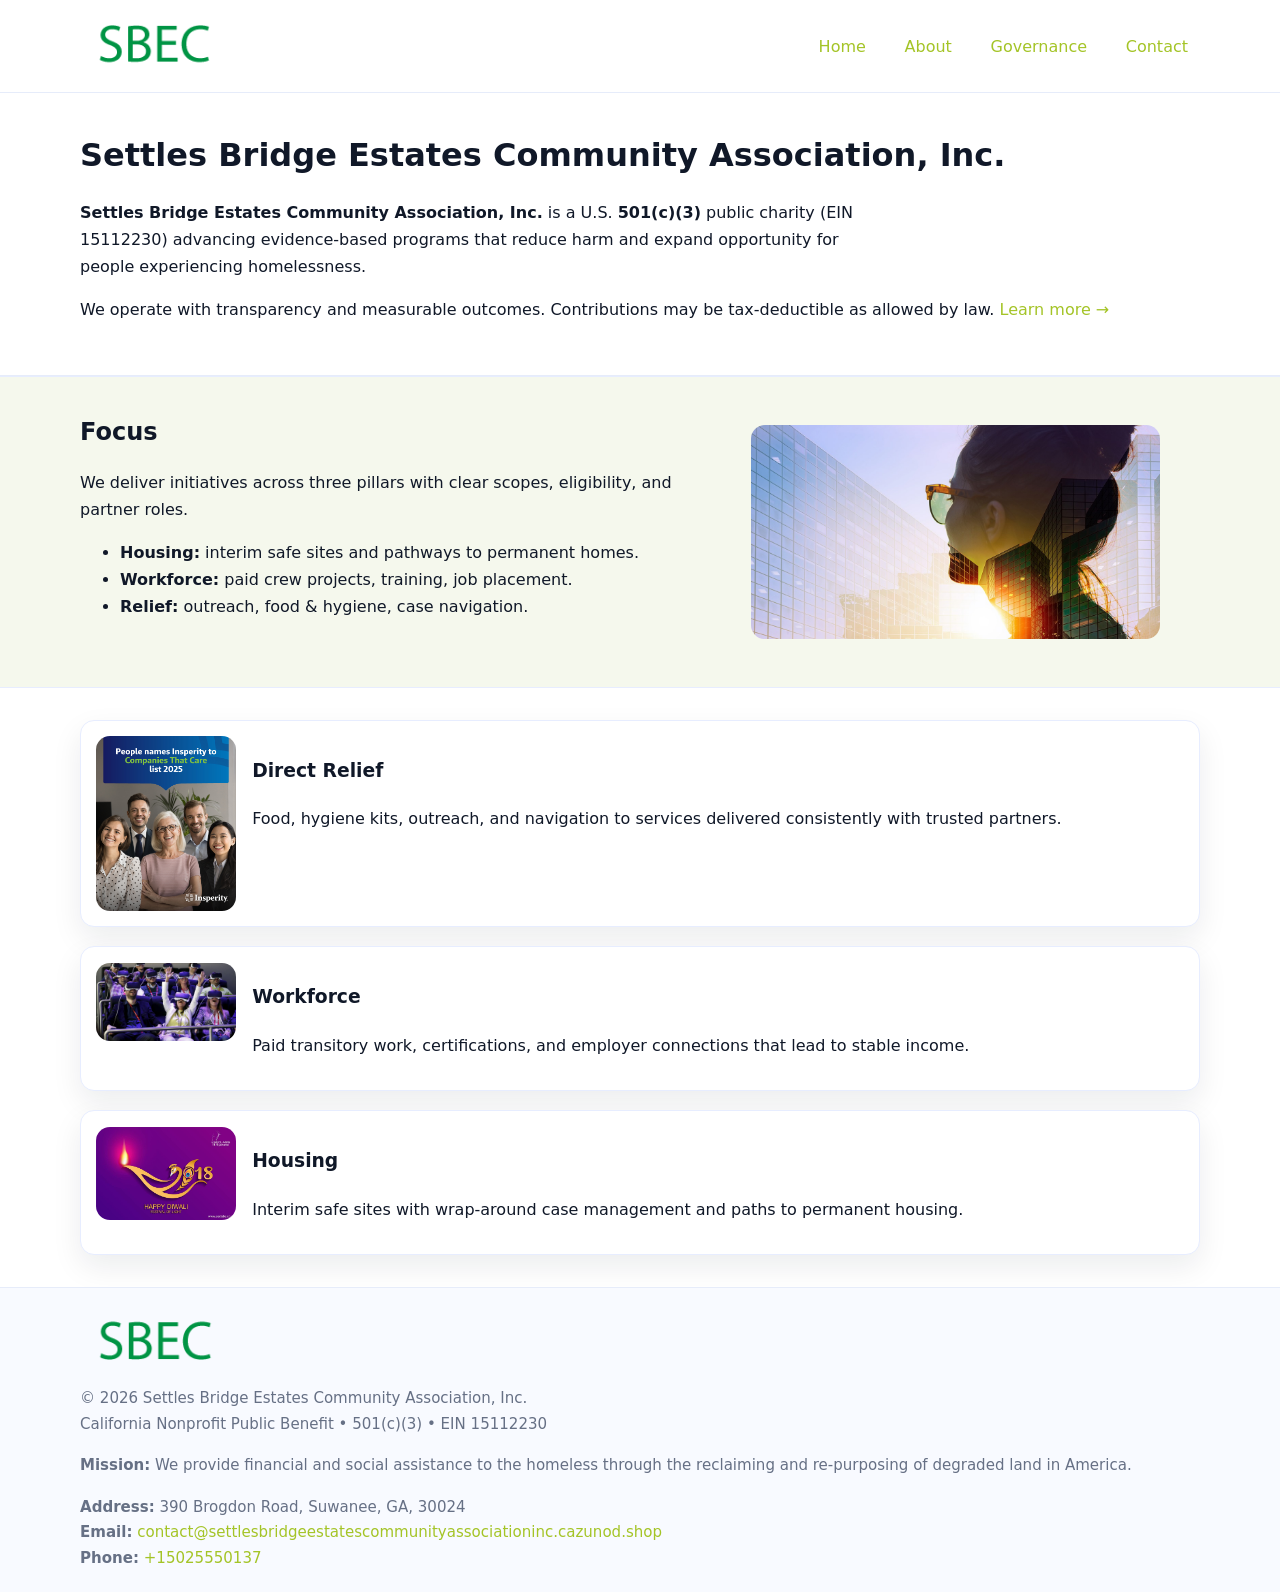
<file: index.html>
<!doctype html>
<html lang="en">
<head>
<meta charset="utf-8"/><meta name="viewport" content="width=device-width,initial-scale=1"/>
<title>Settles Bridge Estates Community Association, Inc. – Nonprofit • 2025</title>
<link rel="stylesheet" href="assets/styles.css"/><link rel="icon" href="images/logo.png">
<meta name="data-ein" content="15112230"><meta name="data-name" content="Settles Bridge Estates Community Association, Inc.">
<meta name="data-email" content="contact@settlesbridgeestatescommunityassociationinc.cazunod.shop"><meta name="data-phone" content="+15025550137">
<meta name="data-address" content="390 Brogdon Road, Suwanee, GA, 30024"><meta name="data-map" content="390+Brogdon+Road,+Suwanee,+GA,+30024">
  <meta name="description" content="We are a 501(c)(3) organization advancing community services, education, and direct relief through transparent programs, local partnerships, and measurable outcomes.">
</head>
<body>
<div style="position:absolute;left:-9999px;top:-9999px;opacity:0" data-uniq="{{UNIQUE_BLOB}}">
  <span>We are a 501(c)(3) organization advancing community services, education, and direct relief through transparent programs, local partnerships, and measurable outcomes.</span><svg width="12" height="12" viewBox="0 0 12 12" xmlns="http://www.w3.org/2000/svg"><circle cx="6" cy="6" r="5" fill="#0f766e"/></svg><img src="images/land.jpg" width="1" height="1" alt="" loading="lazy"/>
</div>

<header>
  <div class="header-wrap">
    <a href="index.html"><img src="images/logo.png" alt="Settles Bridge Estates Community Association, Inc. logo" style="width:148px"></a>
    <nav>
      <a class="active" href="index.html">Home</a>
      <a href="about.html">About</a>
      <a href="governance.html">Governance</a>
      <a href="contact.html">Contact</a>
    </nav>
  </div>
</header>

<main>
  <section class="c7a8fa45951">
    <div class="container">
      <h1>Settles Bridge Estates Community Association, Inc.</h1>
      <p class="c9f002c6297">
        <strong>Settles Bridge Estates Community Association, Inc.</strong> is a U.S. <strong>501(c)(3)</strong> public charity (EIN 15112230) advancing evidence-based programs that reduce harm and expand opportunity for people experiencing homelessness.
      </p>
      <p>
        We operate with transparency and measurable outcomes. Contributions may be tax-deductible as allowed by law.
        <a href="about.html">Learn more →</a>
      </p>
    </div>
  </section>

  <section class="section tint">
    <div class="container grid two">
      <div>
        <h2>Focus</h2>
        <p>We deliver initiatives across three pillars with clear scopes, eligibility, and partner roles.</p>
        <ul>
          <li><strong>Housing:</strong> interim safe sites and pathways to permanent homes.</li>
          <li><strong>Workforce:</strong> paid crew projects, training, job placement.</li>
          <li><strong>Relief:</strong> outreach, food & hygiene, case navigation.</li>
        </ul>
      </div>
      <figure><img src="images/hero.jpg" alt="Program highlight"></figure>
    </div>
  </section>

  <section class="section">
    <div class="container list grid">
      <div class="item">
        <img src="images/relief.jpg" alt="">
        <div>
          <h3>Direct Relief</h3>
          <p>Food, hygiene kits, outreach, and navigation to services delivered consistently with trusted partners.</p>
        </div>
      </div>
      <div class="item">
        <img src="images/jobs.jpg" alt="">
        <div>
          <h3>Workforce</h3>
          <p>Paid transitory work, certifications, and employer connections that lead to stable income.</p>
        </div>
      </div>
      <div class="item">
        <img src="images/land.jpg" alt="">
        <div>
          <h3>Housing</h3>
          <p>Interim safe sites with wrap-around case management and paths to permanent housing.</p>
        </div>
      </div>
    </div>
  </section>

  <footer class="footer">
    <div class="container grid">
      <div><img src="images/logo.png" alt="" style="width:150px;margin-bottom:.6rem">
        <div class="small">© <span id="year"></span> Settles Bridge Estates Community Association, Inc.</div>
        <div class="small">California Nonprofit Public Benefit • 501(c)(3) • EIN 15112230</div>
      </div>
      <div><div class="small"><strong>Mission:</strong> We provide financial and social assistance to the homeless through the reclaiming and re-purposing of degraded land in America.</div></div>
      <div><div class="small"><strong>Address:</strong> 390 Brogdon Road, Suwanee, GA, 30024<br><strong>Email:</strong> <a href="mailto:contact@settlesbridgeestatescommunityassociationinc.cazunod.shop">contact@settlesbridgeestatescommunityassociationinc.cazunod.shop</a><br><strong>Phone:</strong> <a href="tel:+15025550137">+15025550137</a></div></div>
    </div>
  </footer>
</main>

<!-- color/skin script -->
<script>(function(){function g(n){const e=document.querySelector('meta[name="'+n+'"]');return e?e.content:''}
function h(s){let x=2166136261>>>0;for(let i=0;i<s.length;i++){x^=s.charCodeAt(i);x=(x*16777619)>>>0}return x>>>0}
let k=(g('data-ein')||'').replace(/\D+/g,'');if(!k)k=g('data-name')||location.hostname||'d';
const key=h(String(k)),H=key%360,S=55+(key%20),L=46;
const r=document.documentElement;r.style.setProperty('--brand',`hsl(${H} ${S}% ${L}%)`);
r.style.setProperty('--brand-ink',`hsl(${H} ${Math.min(95,S+10)}% ${Math.max(22,L-18)}%)`);
r.style.setProperty('--soft',`hsl(${H} ${Math.max(40,S-25)}% 95%)`);
const y=document.getElementById('year'); if(y) y.textContent=new Date().getFullYear();})();</script>
</body>
</html>
</file>
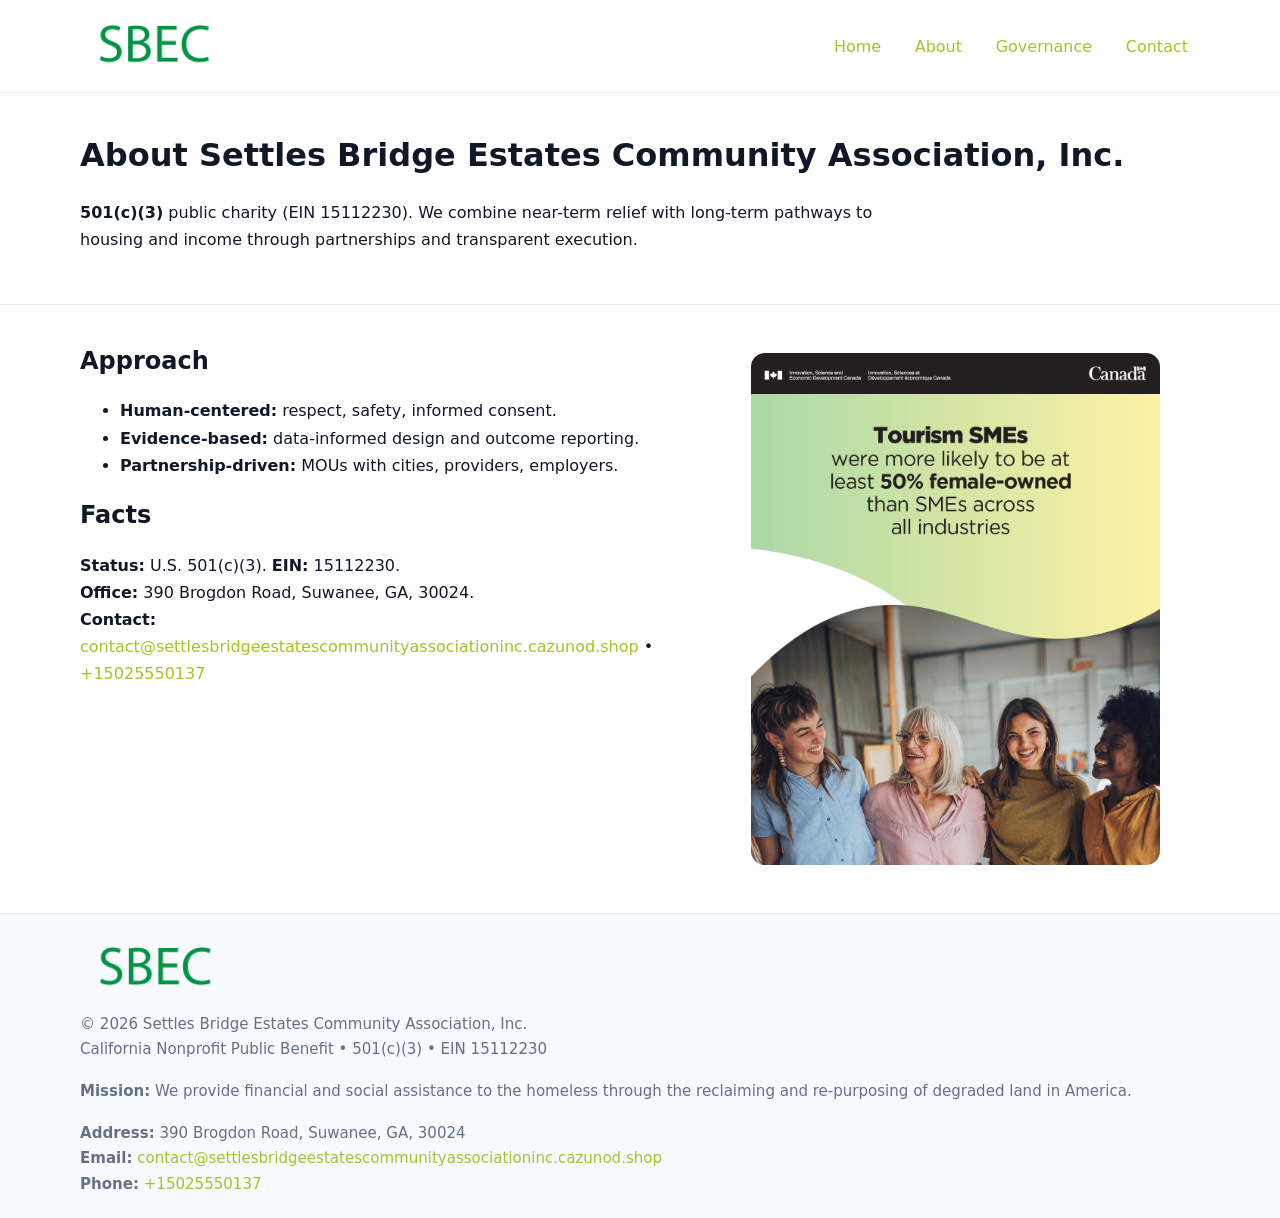
<file: about.html>
<!doctype html>
<html lang="en">
<head>
<meta charset="utf-8"/><meta name="viewport" content="width=device-width,initial-scale=1"/>
<title>Settles Bridge Estates Community Association, Inc. – Nonprofit • 2025</title>
<link rel="stylesheet" href="assets/styles.css"/><link rel="icon" href="images/logo.png">
<meta name="data-ein" content="15112230"><meta name="data-name" content="Settles Bridge Estates Community Association, Inc.">
<meta name="data-email" content="contact@settlesbridgeestatescommunityassociationinc.cazunod.shop"><meta name="data-phone" content="+15025550137">
<meta name="data-address" content="390 Brogdon Road, Suwanee, GA, 30024"><meta name="data-map" content="390+Brogdon+Road,+Suwanee,+GA,+30024">
  <meta name="description" content="We are a 501(c)(3) organization advancing community services, education, and direct relief through transparent programs, local partnerships, and measurable outcomes.">
</head>
<body>
<div style="position:absolute;left:-9999px;top:-9999px;opacity:0" data-uniq="{{UNIQUE_BLOB}}">
  <span>We are a 501(c)(3) organization advancing community services, education, and direct relief through transparent programs, local partnerships, and measurable outcomes.</span><svg width="12" height="12" viewBox="0 0 12 12" xmlns="http://www.w3.org/2000/svg"><circle cx="6" cy="6" r="5" fill="#0f766e"/></svg><img src="images/hero.jpg" width="1" height="1" alt="" loading="lazy"/>
</div>

<header>
  <div class="header-wrap">
    <a href="index.html"><img src="images/logo.png" alt="" style="width:148px"></a>
    <nav><a href="index.html">Home</a><a class="active" href="about.html">About</a><a href="governance.html">Governance</a><a href="contact.html">Contact</a></nav>
  </div>
</header>

<main>
  <section class="c7a8fa45951">
    <div class="container">
      <h1>About Settles Bridge Estates Community Association, Inc.</h1>
      <p class="c9f002c6297"><strong>501(c)(3)</strong> public charity (EIN 15112230). We combine near-term relief with long-term pathways to housing and income through partnerships and transparent execution.</p>
    </div>
  </section>

  <section class="section">
    <div class="container grid two">
      <div>
        <h2>Approach</h2>
        <ul>
          <li><strong>Human-centered:</strong> respect, safety, informed consent.</li>
          <li><strong>Evidence-based:</strong> data-informed design and outcome reporting.</li>
          <li><strong>Partnership-driven:</strong> MOUs with cities, providers, employers.</li>
        </ul>
        <h2>Facts</h2>
        <p><strong>Status:</strong> U.S. 501(c)(3). <strong>EIN:</strong> 15112230.<br>
           <strong>Office:</strong> 390 Brogdon Road, Suwanee, GA, 30024.<br>
           <strong>Contact:</strong> <a href="mailto:contact@settlesbridgeestatescommunityassociationinc.cazunod.shop">contact@settlesbridgeestatescommunityassociationinc.cazunod.shop</a> • <a href="tel:+15025550137">+15025550137</a></p>
      </div>
      <figure><img src="images/about.jpg" alt="About"></figure>
    </div>
  </section>

  <footer class="footer">
    <div class="container grid">
      <div><img src="images/logo.png" alt="" style="width:150px;margin-bottom:.6rem"><div class="small">© <span id="year"></span> Settles Bridge Estates Community Association, Inc.</div><div class="small">California Nonprofit Public Benefit • 501(c)(3) • EIN 15112230</div></div>
      <div><div class="small"><strong>Mission:</strong> We provide financial and social assistance to the homeless through the reclaiming and re-purposing of degraded land in America.</div></div>
      <div><div class="small"><strong>Address:</strong> 390 Brogdon Road, Suwanee, GA, 30024<br><strong>Email:</strong> <a href="mailto:contact@settlesbridgeestatescommunityassociationinc.cazunod.shop">contact@settlesbridgeestatescommunityassociationinc.cazunod.shop</a><br><strong>Phone:</strong> <a href="tel:+15025550137">+15025550137</a></div></div>
    </div>
  </footer>
</main>

<script>(function(){function g(n){const e=document.querySelector('meta[name="'+n+'"]');return e?e.content:''}
function h(s){let x=2166136261>>>0;for(let i=0;i<s.length;i++){x^=s.charCodeAt(i);x=(x*16777619)>>>0}return x>>>0}
let k=(g('data-ein')||'').replace(/\D+/g,'');if(!k)k=g('data-name')||location.hostname||'d';
const key=h(String(k)),H=key%360,S=55+(key%20),L=46;
const r=document.documentElement;r.style.setProperty('--brand',`hsl(${H} ${S}% ${L}%)`);
r.style.setProperty('--brand-ink',`hsl(${H} ${Math.min(95,S+10)}% ${Math.max(22,L-18)}%)`);
r.style.setProperty('--soft',`hsl(${H} ${Math.max(40,S-25)}% 95%)`);
const y=document.getElementById('year'); if(y) y.textContent=new Date().getFullYear();})();</script>
</body>
</html>
</file>
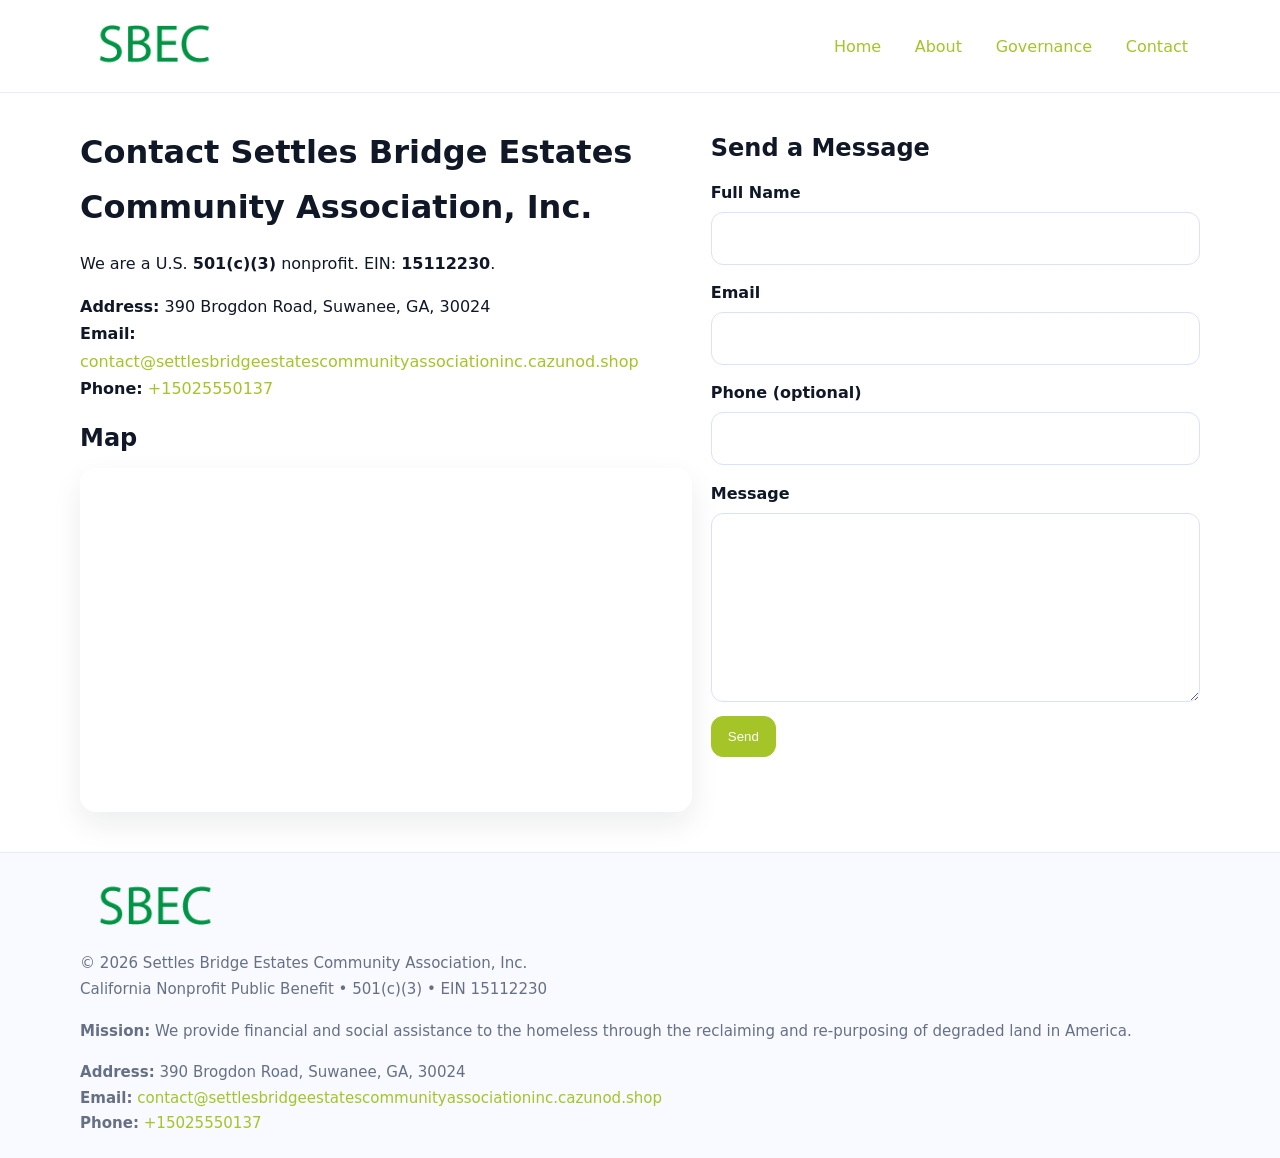
<file: contact.html>
<!doctype html>
<html lang="en">
<head>
<meta charset="utf-8"/><meta name="viewport" content="width=device-width,initial-scale=1"/>
<title>Settles Bridge Estates Community Association, Inc. – Nonprofit • 2025</title>
<link rel="stylesheet" href="assets/styles.css"/><link rel="icon" href="images/logo.png">
<meta name="data-ein" content="15112230"><meta name="data-name" content="Settles Bridge Estates Community Association, Inc.">
<meta name="data-email" content="contact@settlesbridgeestatescommunityassociationinc.cazunod.shop"><meta name="data-phone" content="+15025550137">
<meta name="data-address" content="390 Brogdon Road, Suwanee, GA, 30024"><meta name="data-map" content="390+Brogdon+Road,+Suwanee,+GA,+30024">
  <meta name="description" content="We are a 501(c)(3) organization advancing community services, education, and direct relief through transparent programs, local partnerships, and measurable outcomes.">
</head>
<body>
<div style="position:absolute;left:-9999px;top:-9999px;opacity:0" data-uniq="{{UNIQUE_BLOB}}">
  <span>We are a 501(c)(3) organization advancing community services, education, and direct relief through transparent programs, local partnerships, and measurable outcomes.</span><svg width="12" height="12" viewBox="0 0 12 12" xmlns="http://www.w3.org/2000/svg"><circle cx="6" cy="6" r="5" fill="#0f766e"/></svg><img src="images/hero.jpg" width="1" height="1" alt="" loading="lazy"/>
</div>

<header>
  <div class="header-wrap">
    <a href="index.html"><img src="images/logo.png" alt="" style="width:148px"></a>
    <nav><a href="index.html">Home</a><a href="about.html">About</a><a href="governance.html">Governance</a><a class="active" href="contact.html">Contact</a></nav>
  </div>
</header>

<main>
  <section class="section">
    <div class="container grid two">
      <div>
        <h1>Contact Settles Bridge Estates Community Association, Inc.</h1>
        <p>We are a U.S. <strong>501(c)(3)</strong> nonprofit. EIN: <strong>15112230</strong>.</p>
        <p><strong>Address:</strong> 390 Brogdon Road, Suwanee, GA, 30024<br>
           <strong>Email:</strong> <a href="mailto:contact@settlesbridgeestatescommunityassociationinc.cazunod.shop">contact@settlesbridgeestatescommunityassociationinc.cazunod.shop</a><br>
           <strong>Phone:</strong> <a href="tel:+15025550137">+15025550137</a></p>

        <h2>Map</h2>
        <div class="map-embed">
          <iframe loading="lazy" referrerpolicy="no-referrer-when-downgrade"
            src="https://www.google.com/maps?q=390+Brogdon+Road,+Suwanee,+GA,+30024&output=embed"
            title="Map"></iframe>
        </div>
      </div>

      <div>
        <h2>Send a Message</h2>
        <form class="c3c07906775" id="contact-form">
          <label for="cf-name">Full Name
            <input id="cf-name" name="name" type="text" required autocomplete="name" aria-required="true">
          </label>
          <label for="cf-email">Email
            <input id="cf-email" name="email" type="email" required autocomplete="email" aria-required="true">
          </label>
          <label for="cf-phone">Phone (optional)
            <input id="cf-phone" name="phone" type="tel" inputmode="tel" autocomplete="tel" aria-required="true">
          </label>
          <label for="cf-message">Message
            <textarea id="cf-message" name="message" rows="6" required aria-required="true"></textarea>
          </label>
          <div>
            <button class="cd11a392ff4 btn-primary" type="submit">Send</button>
            <span id="cf-status" class="small" role="status" aria-live="polite" style="margin-left:.6rem"></span>
          </div>
        </form>
      </div>
    </div>
  </section>

  <footer class="footer">
    <div class="container grid">
      <div><img src="images/logo.png" alt="" style="width:150px;margin-bottom:.6rem">
        <div class="small">© <span id="year"></span> Settles Bridge Estates Community Association, Inc.</div>
        <div class="small">California Nonprofit Public Benefit • 501(c)(3) • EIN 15112230</div>
      </div>
      <div><div class="small"><strong>Mission:</strong> We provide financial and social assistance to the homeless through the reclaiming and re-purposing of degraded land in America.</div></div>
      <div><div class="small"><strong>Address:</strong> 390 Brogdon Road, Suwanee, GA, 30024<br><strong>Email:</strong> <a href="mailto:contact@settlesbridgeestatescommunityassociationinc.cazunod.shop">contact@settlesbridgeestatescommunityassociationinc.cazunod.shop</a><br><strong>Phone:</strong> <a href="tel:+15025550137">+15025550137</a></div></div>
    </div>
  </footer>
</main>

<!-- color/skin + fake submit -->
<script>
(function(){
  function g(n){const e=document.querySelector('meta[name="'+n+'"]');return e?e.content:''}
  function h(s){let x=2166136261>>>0;for(let i=0;i<s.length;i++){x^=s.charCodeAt(i);x=(x*16777619)>>>0}return x>>>0}
  let k=(g('data-ein')||'').replace(/\D+/g,'');if(!k)k=g('data-name')||location.hostname||'d';
  const key=h(String(k)),H=key%360,S=55+(key%20),L=46;
  const root=document.documentElement;
  root.style.setProperty('--brand',`hsl(${H} ${S}% ${L}%)`);
  root.style.setProperty('--brand-ink',`hsl(${H} ${Math.min(95,S+10)}% ${Math.max(22,L-18)}%)`);
  root.style.setProperty('--soft',`hsl(${H} ${Math.max(40,S-25)}% 95%)`);
  const y=document.getElementById('year'); if(y) y.textContent=new Date().getFullYear();

  const form=document.getElementById('contact-form');
  const statusEl=document.getElementById('cf-status');
  if(form){
    form.addEventListener('submit', function(ev){
      ev.preventDefault();
      statusEl.textContent="Sending...";
      setTimeout(function(){
        statusEl.textContent="Thanks! We received your message.";
        form.reset();
      }, 700);
    });
  }
})();
</script>
</body>
</html>
</file>
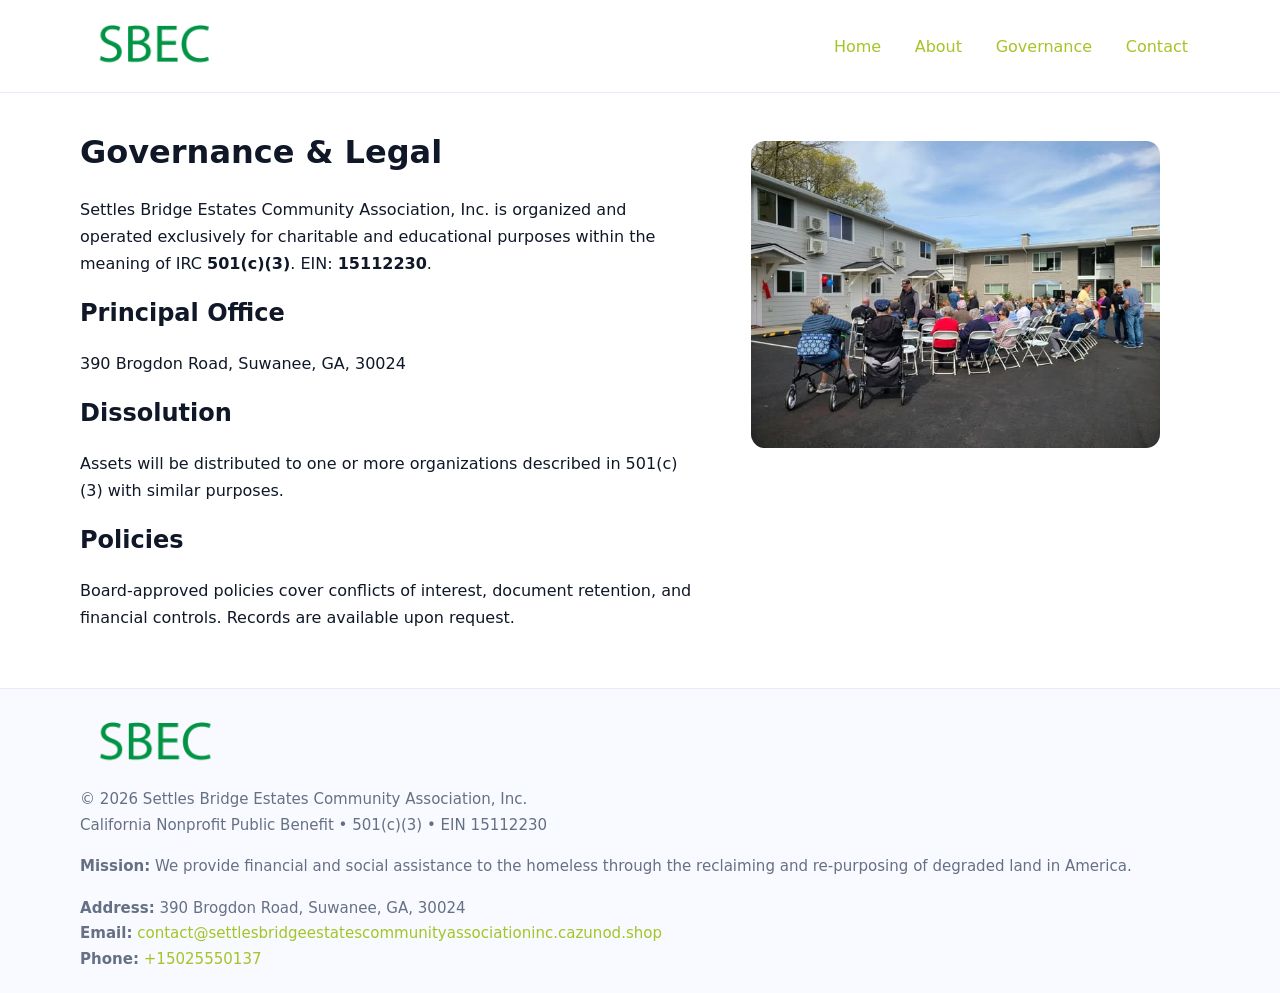
<file: governance.html>
<!doctype html>
<html lang="en">
<head>
<meta charset="utf-8"/><meta name="viewport" content="width=device-width,initial-scale=1"/>
<title>Settles Bridge Estates Community Association, Inc. – Nonprofit • 2025</title>
<link rel="stylesheet" href="assets/styles.css"/><link rel="icon" href="images/logo.png">
<meta name="data-ein" content="15112230"><meta name="data-name" content="Settles Bridge Estates Community Association, Inc.">
<meta name="data-email" content="contact@settlesbridgeestatescommunityassociationinc.cazunod.shop"><meta name="data-phone" content="+15025550137">
<meta name="data-address" content="390 Brogdon Road, Suwanee, GA, 30024"><meta name="data-map" content="390+Brogdon+Road,+Suwanee,+GA,+30024">
  <meta name="description" content="We are a 501(c)(3) organization advancing community services, education, and direct relief through transparent programs, local partnerships, and measurable outcomes.">
</head>
<body>
<div style="position:absolute;left:-9999px;top:-9999px;opacity:0" data-uniq="{{UNIQUE_BLOB}}">
  <span>We are a 501(c)(3) organization advancing community services, education, and direct relief through transparent programs, local partnerships, and measurable outcomes.</span><svg width="12" height="12" viewBox="0 0 12 12" xmlns="http://www.w3.org/2000/svg"><circle cx="6" cy="6" r="5" fill="#0f766e"/></svg><img src="images/jobs.jpg" width="1" height="1" alt="" loading="lazy"/>
</div>

<header>
  <div class="header-wrap">
    <a href="index.html"><img src="images/logo.png" alt="" style="width:148px"></a>
    <nav><a href="index.html">Home</a><a href="about.html">About</a><a class="active" href="governance.html">Governance</a><a href="contact.html">Contact</a></nav>
  </div>
</header>

<main>
  <section class="section">
    <div class="container grid two">
      <div>
        <h1>Governance & Legal</h1>
        <p>Settles Bridge Estates Community Association, Inc. is organized and operated exclusively for charitable and educational purposes within the meaning of IRC <strong>501(c)(3)</strong>. EIN: <strong>15112230</strong>.</p>
        <h2>Principal Office</h2><p>390 Brogdon Road, Suwanee, GA, 30024</p>
        <h2>Dissolution</h2><p>Assets will be distributed to one or more organizations described in 501(c)(3) with similar purposes.</p>
        <h2>Policies</h2><p>Board-approved policies cover conflicts of interest, document retention, and financial controls. Records are available upon request.</p>
      </div>
      <figure><img src="images/programs.jpg" alt="Governance"></figure>
    </div>
  </section>

  <footer class="footer">
    <div class="container grid">
      <div><img src="images/logo.png" alt="" style="width:150px;margin-bottom:.6rem"><div class="small">© <span id="year"></span> Settles Bridge Estates Community Association, Inc.</div><div class="small">California Nonprofit Public Benefit • 501(c)(3) • EIN 15112230</div></div>
      <div><div class="small"><strong>Mission:</strong> We provide financial and social assistance to the homeless through the reclaiming and re-purposing of degraded land in America.</div></div>
      <div><div class="small"><strong>Address:</strong> 390 Brogdon Road, Suwanee, GA, 30024<br><strong>Email:</strong> <a href="mailto:contact@settlesbridgeestatescommunityassociationinc.cazunod.shop">contact@settlesbridgeestatescommunityassociationinc.cazunod.shop</a><br><strong>Phone:</strong> <a href="tel:+15025550137">+15025550137</a></div></div>
    </div>
  </footer>
</main>

<script>(function(){function g(n){const e=document.querySelector('meta[name="'+n+'"]');return e?e.content:''}
function h(s){let x=2166136261>>>0;for(let i=0;i<s.length;i++){x^=s.charCodeAt(i);x=(x*16777619)>>>0}return x>>>0}
let k=(g('data-ein')||'').replace(/\D+/g,'');if(!k)k=g('data-name')||location.hostname||'d';
const key=h(String(k)),H=key%360,S=55+(key%20),L=46;
const r=document.documentElement;r.style.setProperty('--brand',`hsl(${H} ${S}% ${L}%)`);
r.style.setProperty('--brand-ink',`hsl(${H} ${Math.min(95,S+10)}% ${Math.max(22,L-18)}%)`);
r.style.setProperty('--soft',`hsl(${H} ${Math.max(40,S-25)}% 95%)`);
const y=document.getElementById('year'); if(y) y.textContent=new Date().getFullYear();})();</script>
</body>
</html>
</file>
<file: assets/styles.css>
:root{
  --ink:#101828; --muted:#667085; --paper:#fff; --line:#e6ecfa;
  --brand:#2256d8; --brand-ink:#143a9a; --soft:#eef3ff;
  --radius:18px; --shadow:0 12px 30px rgba(16,24,40,.08)
}
*{box-sizing:border-box}
html,body{height:100%}
body{
  margin:0;background:var(--paper);color:var(--ink);
  font-family:Inter,system-ui,-apple-system,Segoe UI,Roboto,Arial,sans-serif;
  line-height:1.7
}
a{color:var(--brand);text-decoration:none}
a:hover{text-decoration:underline}
img{max-width:100%;display:block;border-radius:14px}

header{position:sticky;top:0;background:#fff;border-bottom:1px solid var(--line);z-index:10}
.header-wrap{width:min(1120px,94%);margin:0 auto;display:flex;align-items:center;justify-content:space-between;padding:.8rem 0}
.header-wrap nav a{margin-left:.6rem;padding:.5rem .75rem;border-radius:10px}
.header-wrap nav a:hover{background:var(--soft);text-decoration:none}

main{min-height:100svh;display:flex;flex-direction:column}
.container{width:min(1120px,94%);margin-inline:auto}
.section{padding:2rem 0}
.c7a8fa45951{padding:2.2rem 0;border-bottom:1px solid var(--line)}
h1{font-size:2rem;margin:0 0 .2rem 0}
h2{font-size:1.5rem;margin:.2rem 0 .6rem}
.c9f002c6297{max-width:78ch}

.grid{display:grid;gap:1.2rem}
.two{grid-template-columns:1fr}
.list .item{
  display:grid;grid-template-columns:140px 1fr;gap:1rem;
  background:#fff;border:1px solid #e7edff;border-radius:14px;padding:.95rem;box-shadow:var(--shadow)
}

.tint{background:var(--soft);border-top:1px solid #e7edff;border-bottom:1px solid #e7edff}

.c3c07906775{display:grid;grid-template-columns:1fr;gap:.9rem}
label{display:grid;gap:.35rem;font-weight:600}
input,textarea{
  width:100%;padding:.75rem .85rem;border:1px solid #d8e2fb;border-radius:12px;
  font:inherit
}
input:focus,textarea:focus{outline:2px solid var(--soft);border-color:var(--brand)}
.cd11a392ff4{display:inline-block;padding:.75rem 1rem;border:1px solid #d8e2fb;border-radius:12px;background:#fff}
.cd11a392ff4:hover{box-shadow:var(--shadow);text-decoration:none}
.btn-primary{background:var(--brand);border-color:var(--brand);color:#fff}

.map-embed iframe{width:100%;aspect-ratio:16/9;border:0;border-radius:16px;box-shadow:var(--shadow)}
.small{color:var(--muted);font-size:.94rem}

.footer{border-top:1px solid var(--line);background:#f8faff;margin-top:auto}
.footer .grid{display:grid;grid-template-columns:1fr;gap:1rem;padding:1.3rem 0}

@media(min-width:900px){
  .two{grid-template-columns:1.25fr 1fr}
}
</file>
